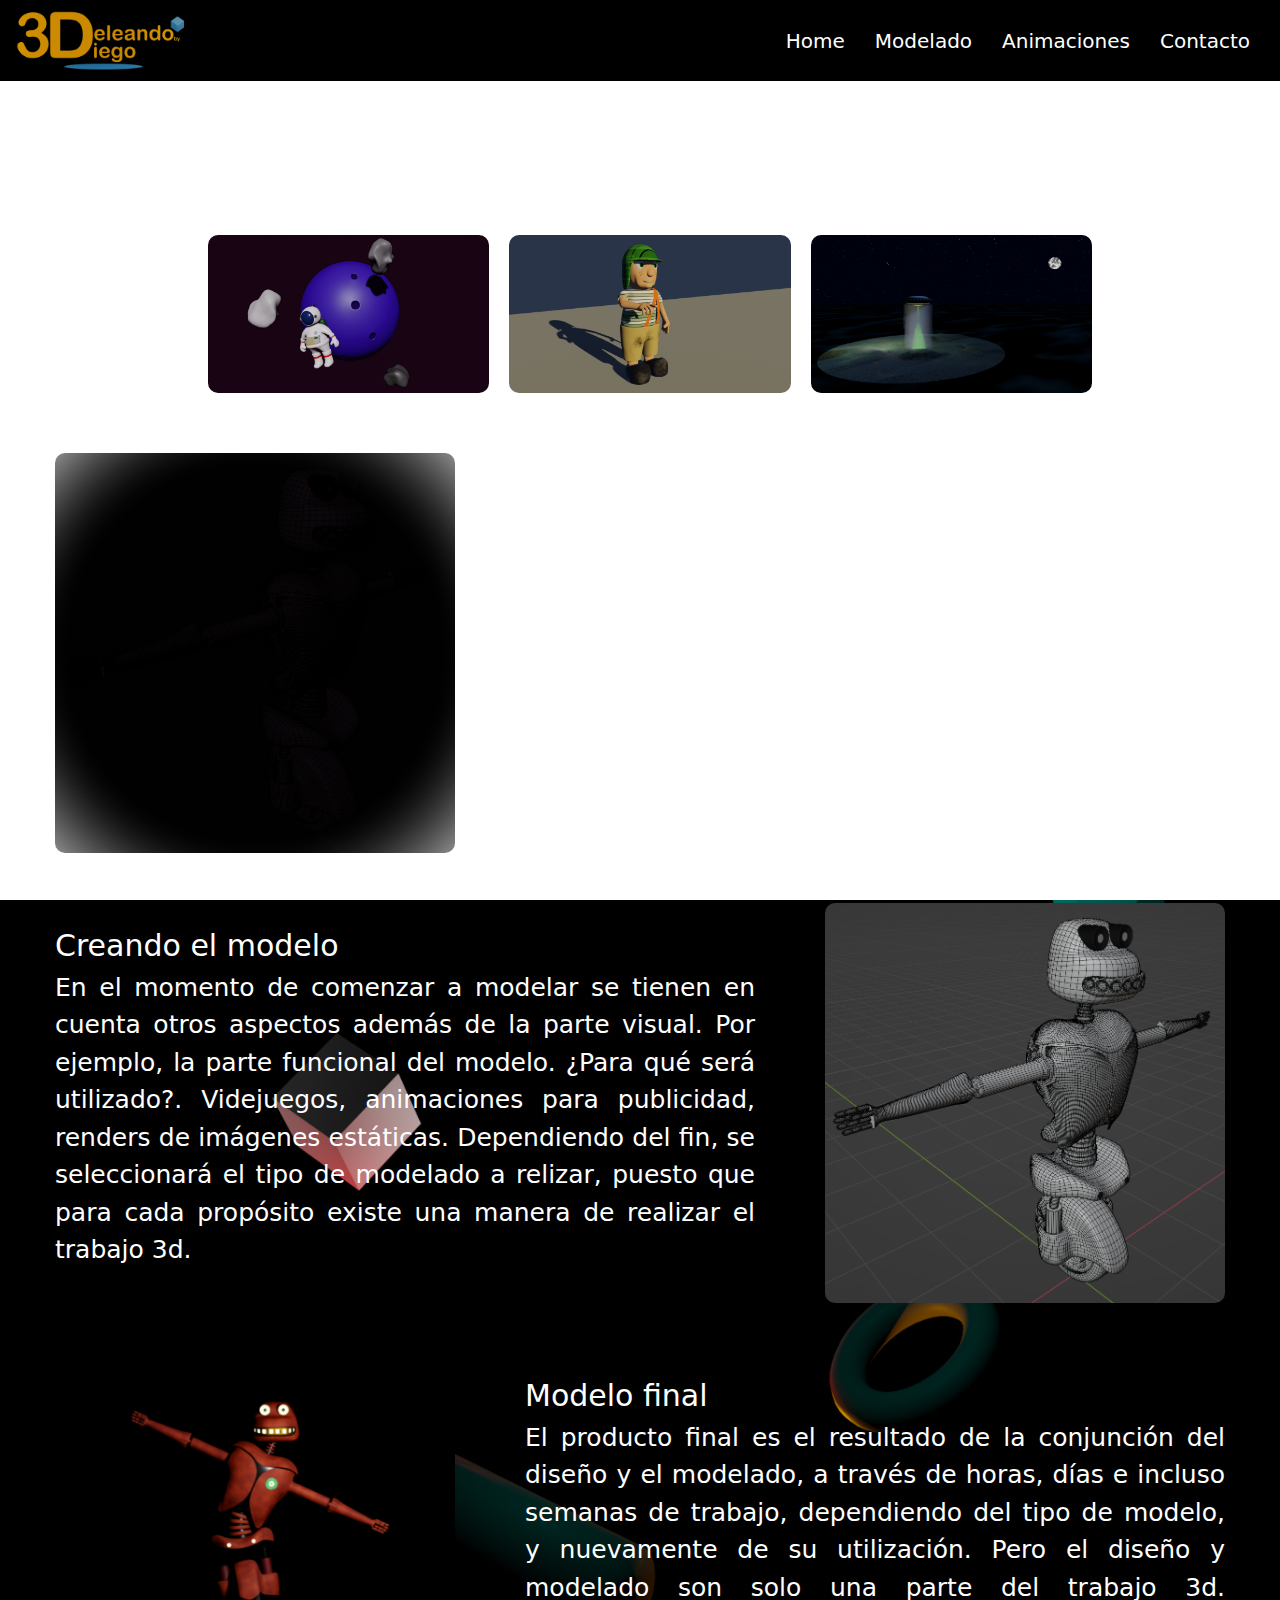
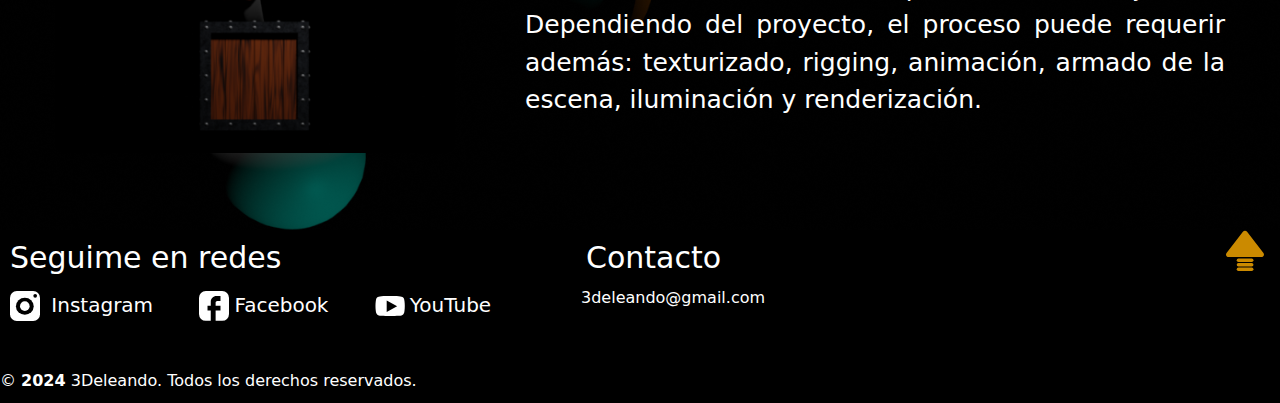
<file: index.html>
<!doctype html>
<html>
    <head>
        <meta charset="utf-8"/>
        <meta name="viewport" conent="width=device-width, initial-scale=1.0"/>   
        <link href="https://cdn.jsdelivr.net/npm/bootstrap@5.2.3/dist/css/bootstrap.min.css" rel="stylesheet" integrity="sha384-QWTKZyjpPEjISv5WaRU9OFeRpok6YctnYmDr5pNlyT2bRjXh0JMhjY6hW+ALEwIH" crossorigin="anonymous">
        <link href="styles/style.css" rel="stylesheet" type="text/css" /> <!--<link> Se usa comunmente para enlazar hojas de estilo-->
        <link href="https://fonts.google.com/specimen/Anton?query=anton" rel="stylesheet" type="text/css"/>
        <link rel="preconnect" href="https://fonts.googleapis.com">
        <link rel="preconnect" href="https://fonts.gstatic.com" crossorigin>
        <link href="https://fonts.googleapis.com/css2?family=Baloo+2:wght@400..800&display=swap" rel="stylesheet">
        <title>3Deleando - Home</title>
    </head>
    <body class="grid-container">
        <header id="inicio" class="header grid-header">
            <div>
                <a href="index.html"><img src="images/logo.png" alt="Logo"></a>
            </div>
            <div class="menu">
                <nav>
                    <ul>
                        <li><a href="index.html">Home</a></li>
                        <li><a>Modelado</a> 
                            <ul>
                                <li><a href="pages/assets.html">Assets</a></li>
                                <li><a href="pages/personajes.html">Personajes</a></li>
                                <!-- <li><a href="pages/mas.html">Más...</a></li> -->
                            </ul>
                        </li>
                        <li><a href="pages/animaciones.html">Animaciones</a></li>
                        <!-- <li><a href="pages/sobremi.html">Sobre mí</a></li> -->
                        <li><a href="pages/contacto.html">Contacto</a></li>
                    </ul>
                </nav>
            </div>
        </header>
        <main class="grid-main">
            <h1 class="tituloprincipal">Un diseño para cada objetivo.<br>Un objetivo en cada diseño</h1>
            <div class="carousel">
                <!--Carrusel de imágenes-->
                <ul class="slides">
                    <li><img src="images/astronauta.png" alt="Astronauta"></li>
                    <li><img src="images/chavo.png" alt="Chavo8"></li>
                    <li><img src="images/ovni.png" alt="Ovni"></li>
                    <li><img src="images/faro.png" alt="Faro"></li>
                    <li><img src="images/torre.png" alt="Torre"></li>
                    <li><img src="images/avion.png" alt="Avion"></li>
                </ul>
            </div>
            <section class="grid-section">
                <div class="grilla-imagen">
                    <img src="images/robot-diseño-notfoto.png" alt="Imagen 1">
                        <div>
                            <h3>Ideando el diseño</h3>
                            <p>El modelado 3d puede implicar trabajar en un objeto o personaje a pedido, con formas y características determinadas, o puede precisar de una elaboración desde cero, que implica ya un diseño y creación por parte del artista 3d.</p>
                        </div>
                </div>
                <div class="grilla-imagen">
                    <div>
                            <h3>Creando el modelo</h3>
                            <p>En el momento de comenzar a modelar se tienen en cuenta otros aspectos además de la parte visual. Por ejemplo, la parte funcional del modelo. ¿Para qué será utilizado?. Videjuegos, animaciones para publicidad, renders de imágenes estáticas. Dependiendo del fin, se seleccionará el tipo de modelado a relizar, puesto que para cada propósito existe una manera de realizar el trabajo 3d. </p>
                    </div>
                        <img src="images/robot-wireframe.png" alt="Imagen 2">
                </div>
                <div class="grilla-imagen">
                    <img src="images/robot-render.png" alt="Robot-render">
                    <div>
                        <h3>Modelo final</h3>
                        <p>El producto final es el resultado de la conjunción del diseño y el modelado, a través de horas, días e incluso semanas de trabajo, dependiendo del tipo de modelo, y nuevamente de su utilización. Pero el diseño y modelado son solo una parte del trabajo 3d. Dependiendo del proyecto, el proceso puede requerir además: texturizado, rigging, animación, armado de la escena, iluminación y renderización. </p>
                    </div>
                </div>
                </div>
            </section>
        </main>
        <footer class="grid-footer">
            <div class="footer-general">
                <div class="contacto">
                    <div class="redes-sociales">
                        <h3>Seguime en redes</h3>
                        <a href="https://www.instagram.com/3deleando/" target="_blank"><img src="./images/logoinstblanco.svg" alt="Logo instagram"> Instagram</a>
                        <a href="https://www.instagram.com/3deleando/" target="_blank"><img src="./images/logofaceblanco.svg" alt="Logo facebook">Facebook</a>
                        <a href="https://www.instagram.com/3deleando/" target="_blank"><img src="./images/logoyoutubeblanco.svg" alt="Logo youtube">YouTube</a>
                    </div>
                    <div class="informacion-contacto">
                        <h3>Contacto</h3>
                        <p><a href="mailto:3deleando@gmail.com">3deleando@gmail.com</a></p>
                    </div>
                </div>
                <!--La flecha no funciona. No vuelve al inicio-->
                <div class="volver-arriba">
                    <a href="#inicio"><img src="images/flechaarriba.svg" alt="Volver Arriba"></a>
                </div>
                <div class="copyright">
                    <p><span>&copy; <strong>2024</strong></span> 3Deleando. Todos los derechos reservados.</p>
                </div>
            </div>
        </footer>
        <script src="https://cdn.jsdelivr.net/npm/@popperjs/core@2.11.6/dist/umd/popper.min.js" integrity="sha384-oBqDVmMz9ATKxIep9tiCxS/Z9fNfEXiDAYTujMAeBAsjFuCZSmKbSSUnQlmh/jp3" crossorigin="anonymous"></script>
        <script src="https://cdn.jsdelivr.net/npm/bootstrap@5.2.3/dist/js/bootstrap.min.js" integrity="sha384-cuYeSxntonz0PPNlHhBs68uyIAVpIIOZZ5JqeqvYYIcEL727kskC66kF92t6Xl2V" crossorigin="anonymous">
        </script>
    </body>
</html>
</file>
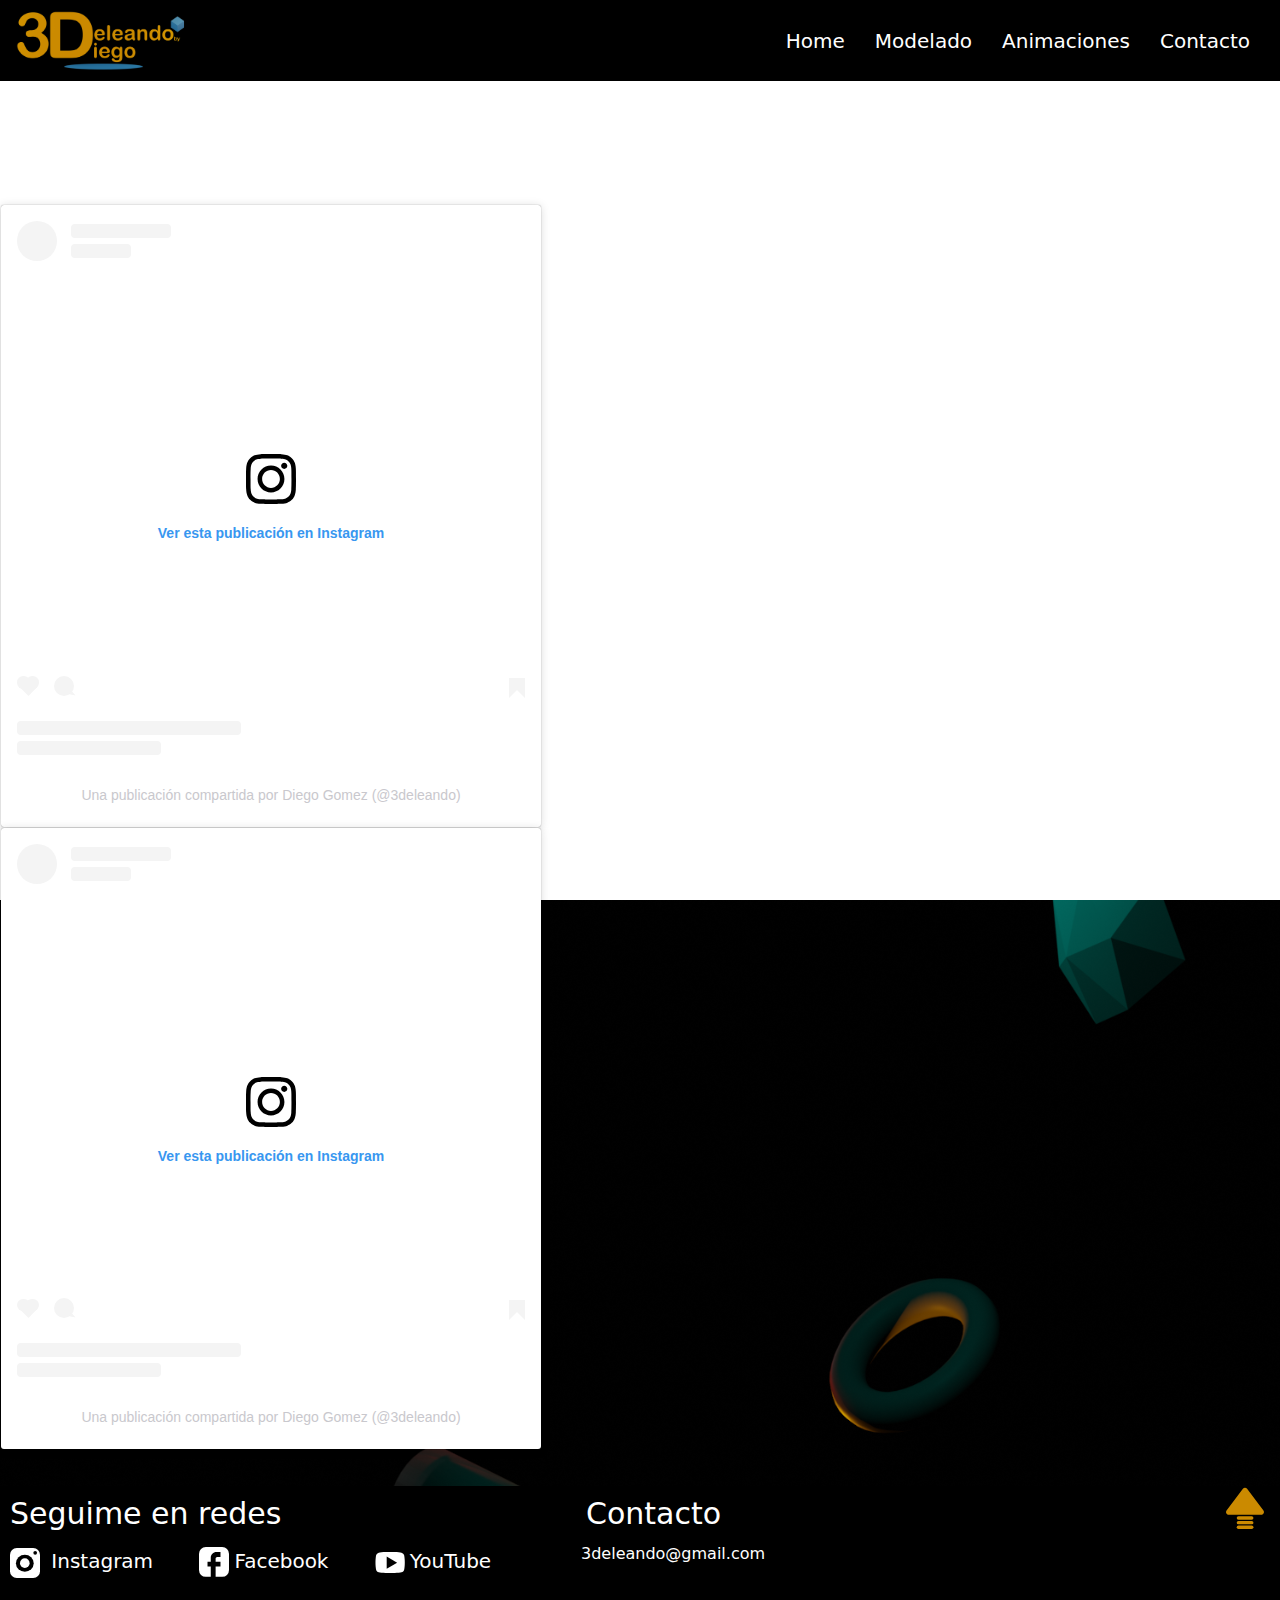
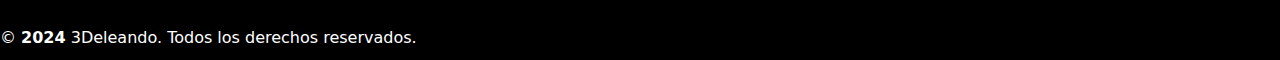
<file: pages/animaciones.html>
<!doctype html>
<html>
    <head>
        <meta charset="utf-8"/>
        <meta name="viewport" conent="width=device-width, initial-scale=1.0"/>
        <link href="https://cdn.jsdelivr.net/npm/bootstrap@5.2.3/dist/css/bootstrap.min.css" rel="stylesheet" integrity="sha384-QWTKZyjpPEjISv5WaRU9OFeRpok6YctnYmDr5pNlyT2bRjXh0JMhjY6hW+ALEwIH" crossorigin="anonymous">
        <link href="../styles/style.css" rel="stylesheet" type="text/css" /> <!--<link> Se usa comunmente para enlazar hojas de estilo-->
        <link href="https://fonts.google.com/specimen/Anton?query=anton" rel="stylesheet" type="text/css"/>
        <link rel="preconnect" href="https://fonts.googleapis.com">
        <link rel="preconnect" href="https://fonts.gstatic.com" crossorigin>
        <link href="https://fonts.googleapis.com/css2?family=Baloo+2:wght@400..800&display=swap" rel="stylesheet">
        <title>3Deleando - Animaciones</title>
    </head>
    <body class="grid-container">
        <header id="inicio" class="header grid-header"> 
            <div>
                <a href="../index.html"><img src="../images/logo.png" alt="Logo"></a>
            </div>
            <div class="menu">
                <nav>
                    <ul>
                        <li><a href="../index.html">Home</a></li>
                        <li><a>Modelado</a>
                            <ul>
                                <li><a href="assets.html">Assets</a></li>
                                <li><a href="personajes.html">Personajes</a></li>
                                <!-- <li><a href="mas.html">Más...</a></li> -->
                            </ul>
                        </li>
                        <li><a href="animaciones.html">Animaciones</a></li>
                        <!-- <li><a href="sobremi.html">Sobre mí</a></li> -->
                        <li><a href="contacto.html">Contacto</a></li>
                    </ul>
                </nav>
            </div>
        </header>
        <main class="grid-main">
            <h1 class="titulos">Diseño en movimiento</h1>
            <section class="video-container">
                <blockquote class="instagram-media" data-instgrm-permalink="https://www.instagram.com/reel/CrjE_FApXfd/?utm_source=ig_embed&amp;utm_campaign=loading" data-instgrm-version="14" style=" background:#FFF; border:0; border-radius:3px; box-shadow:0 0 1px 0 rgba(0,0,0,0.5),0 1px 10px 0 rgba(0,0,0,0.15); margin: 1px; max-width:540px; min-width:326px; padding:0; width:99.375%; width:-webkit-calc(100% - 2px); width:calc(100% - 2px);"><div style="padding:16px;"> <a href="https://www.instagram.com/reel/CrjE_FApXfd/?utm_source=ig_embed&amp;utm_campaign=loading" style=" background:#FFFFFF; line-height:0; padding:0 0; text-align:center; text-decoration:none; width:100%;" target="_blank"> <div style=" display: flex; flex-direction: row; align-items: center;"> <div style="background-color: #F4F4F4; border-radius: 50%; flex-grow: 0; height: 40px; margin-right: 14px; width: 40px;"></div> <div style="display: flex; flex-direction: column; flex-grow: 1; justify-content: center;"> <div style=" background-color: #F4F4F4; border-radius: 4px; flex-grow: 0; height: 14px; margin-bottom: 6px; width: 100px;"></div> <div style=" background-color: #F4F4F4; border-radius: 4px; flex-grow: 0; height: 14px; width: 60px;"></div></div></div><div style="padding: 19% 0;"></div> <div style="display:block; height:50px; margin:0 auto 12px; width:50px;"><svg width="50px" height="50px" viewBox="0 0 60 60" version="1.1" xmlns="https://www.w3.org/2000/svg" xmlns:xlink="https://www.w3.org/1999/xlink"><g stroke="none" stroke-width="1" fill="none" fill-rule="evenodd"><g transform="translate(-511.000000, -20.000000)" fill="#000000"><g><path d="M556.869,30.41 C554.814,30.41 553.148,32.076 553.148,34.131 C553.148,36.186 554.814,37.852 556.869,37.852 C558.924,37.852 560.59,36.186 560.59,34.131 C560.59,32.076 558.924,30.41 556.869,30.41 M541,60.657 C535.114,60.657 530.342,55.887 530.342,50 C530.342,44.114 535.114,39.342 541,39.342 C546.887,39.342 551.658,44.114 551.658,50 C551.658,55.887 546.887,60.657 541,60.657 M541,33.886 C532.1,33.886 524.886,41.1 524.886,50 C524.886,58.899 532.1,66.113 541,66.113 C549.9,66.113 557.115,58.899 557.115,50 C557.115,41.1 549.9,33.886 541,33.886 M565.378,62.101 C565.244,65.022 564.756,66.606 564.346,67.663 C563.803,69.06 563.154,70.057 562.106,71.106 C561.058,72.155 560.06,72.803 558.662,73.347 C557.607,73.757 556.021,74.244 553.102,74.378 C549.944,74.521 548.997,74.552 541,74.552 C533.003,74.552 532.056,74.521 528.898,74.378 C525.979,74.244 524.393,73.757 523.338,73.347 C521.94,72.803 520.942,72.155 519.894,71.106 C518.846,70.057 518.197,69.06 517.654,67.663 C517.244,66.606 516.755,65.022 516.623,62.101 C516.479,58.943 516.448,57.996 516.448,50 C516.448,42.003 516.479,41.056 516.623,37.899 C516.755,34.978 517.244,33.391 517.654,32.338 C518.197,30.938 518.846,29.942 519.894,28.894 C520.942,27.846 521.94,27.196 523.338,26.654 C524.393,26.244 525.979,25.756 528.898,25.623 C532.057,25.479 533.004,25.448 541,25.448 C548.997,25.448 549.943,25.479 553.102,25.623 C556.021,25.756 557.607,26.244 558.662,26.654 C560.06,27.196 561.058,27.846 562.106,28.894 C563.154,29.942 563.803,30.938 564.346,32.338 C564.756,33.391 565.244,34.978 565.378,37.899 C565.522,41.056 565.552,42.003 565.552,50 C565.552,57.996 565.522,58.943 565.378,62.101 M570.82,37.631 C570.674,34.438 570.167,32.258 569.425,30.349 C568.659,28.377 567.633,26.702 565.965,25.035 C564.297,23.368 562.623,22.342 560.652,21.575 C558.743,20.834 556.562,20.326 553.369,20.18 C550.169,20.033 549.148,20 541,20 C532.853,20 531.831,20.033 528.631,20.18 C525.438,20.326 523.257,20.834 521.349,21.575 C519.376,22.342 517.703,23.368 516.035,25.035 C514.368,26.702 513.342,28.377 512.574,30.349 C511.834,32.258 511.326,34.438 511.181,37.631 C511.035,40.831 511,41.851 511,50 C511,58.147 511.035,59.17 511.181,62.369 C511.326,65.562 511.834,67.743 512.574,69.651 C513.342,71.625 514.368,73.296 516.035,74.965 C517.703,76.634 519.376,77.658 521.349,78.425 C523.257,79.167 525.438,79.673 528.631,79.82 C531.831,79.965 532.853,80.001 541,80.001 C549.148,80.001 550.169,79.965 553.369,79.82 C556.562,79.673 558.743,79.167 560.652,78.425 C562.623,77.658 564.297,76.634 565.965,74.965 C567.633,73.296 568.659,71.625 569.425,69.651 C570.167,67.743 570.674,65.562 570.82,62.369 C570.966,59.17 571,58.147 571,50 C571,41.851 570.966,40.831 570.82,37.631"></path></g></g></g></svg></div><div style="padding-top: 8px;"> <div style=" color:#3897f0; font-family:Arial,sans-serif; font-size:14px; font-style:normal; font-weight:550; line-height:18px;">Ver esta publicación en Instagram</div></div><div style="padding: 12.5% 0;"></div> <div style="display: flex; flex-direction: row; margin-bottom: 14px; align-items: center;"><div> <div style="background-color: #F4F4F4; border-radius: 50%; height: 12.5px; width: 12.5px; transform: translateX(0px) translateY(7px);"></div> <div style="background-color: #F4F4F4; height: 12.5px; transform: rotate(-45deg) translateX(3px) translateY(1px); width: 12.5px; flex-grow: 0; margin-right: 14px; margin-left: 2px;"></div> <div style="background-color: #F4F4F4; border-radius: 50%; height: 12.5px; width: 12.5px; transform: translateX(9px) translateY(-18px);"></div></div><div style="margin-left: 8px;"> <div style=" background-color: #F4F4F4; border-radius: 50%; flex-grow: 0; height: 20px; width: 20px;"></div> <div style=" width: 0; height: 0; border-top: 2px solid transparent; border-left: 6px solid #f4f4f4; border-bottom: 2px solid transparent; transform: translateX(16px) translateY(-4px) rotate(30deg)"></div></div><div style="margin-left: auto;"> <div style=" width: 0px; border-top: 8px solid #F4F4F4; border-right: 8px solid transparent; transform: translateY(16px);"></div> <div style=" background-color: #F4F4F4; flex-grow: 0; height: 12px; width: 16px; transform: translateY(-4px);"></div> <div style=" width: 0; height: 0; border-top: 8px solid #F4F4F4; border-left: 8px solid transparent; transform: translateY(-4px) translateX(8px);"></div></div></div> <div style="display: flex; flex-direction: column; flex-grow: 1; justify-content: center; margin-bottom: 24px;"> <div style=" background-color: #F4F4F4; border-radius: 4px; flex-grow: 0; height: 14px; margin-bottom: 6px; width: 224px;"></div> <div style=" background-color: #F4F4F4; border-radius: 4px; flex-grow: 0; height: 14px; width: 144px;"></div></div></a><p style=" color:#c9c8cd; font-family:Arial,sans-serif; font-size:14px; line-height:17px; margin-bottom:0; margin-top:8px; overflow:hidden; padding:8px 0 7px; text-align:center; text-overflow:ellipsis; white-space:nowrap;"><a href="https://www.instagram.com/reel/CrjE_FApXfd/?utm_source=ig_embed&amp;utm_campaign=loading" style=" color:#c9c8cd; font-family:Arial,sans-serif; font-size:14px; font-style:normal; font-weight:normal; line-height:17px; text-decoration:none;" target="_blank">Una publicación compartida por Diego Gomez (@3deleando)</a></p></div></blockquote> <script async src="//www.instagram.com/embed.js"></script>            </section>
                <blockquote class="instagram-media" data-instgrm-permalink="https://www.instagram.com/p/CpVxcIxvTrA/?utm_source=ig_embed&amp;utm_campaign=loading" data-instgrm-version="14" style=" background:#FFF; border:0; border-radius:3px; box-shadow:0 0 1px 0 rgba(0,0,0,0.5),0 1px 10px 0 rgba(0,0,0,0.15); margin: 1px; max-width:540px; min-width:326px; padding:0; width:99.375%; width:-webkit-calc(100% - 2px); width:calc(100% - 2px);"><div style="padding:16px;"> <a href="https://www.instagram.com/p/CpVxcIxvTrA/?utm_source=ig_embed&amp;utm_campaign=loading" style=" background:#FFFFFF; line-height:0; padding:0 0; text-align:center; text-decoration:none; width:100%;" target="_blank"> <div style=" display: flex; flex-direction: row; align-items: center;"> <div style="background-color: #F4F4F4; border-radius: 50%; flex-grow: 0; height: 40px; margin-right: 14px; width: 40px;"></div> <div style="display: flex; flex-direction: column; flex-grow: 1; justify-content: center;"> <div style=" background-color: #F4F4F4; border-radius: 4px; flex-grow: 0; height: 14px; margin-bottom: 6px; width: 100px;"></div> <div style=" background-color: #F4F4F4; border-radius: 4px; flex-grow: 0; height: 14px; width: 60px;"></div></div></div><div style="padding: 19% 0;"></div> <div style="display:block; height:50px; margin:0 auto 12px; width:50px;"><svg width="50px" height="50px" viewBox="0 0 60 60" version="1.1" xmlns="https://www.w3.org/2000/svg" xmlns:xlink="https://www.w3.org/1999/xlink"><g stroke="none" stroke-width="1" fill="none" fill-rule="evenodd"><g transform="translate(-511.000000, -20.000000)" fill="#000000"><g><path d="M556.869,30.41 C554.814,30.41 553.148,32.076 553.148,34.131 C553.148,36.186 554.814,37.852 556.869,37.852 C558.924,37.852 560.59,36.186 560.59,34.131 C560.59,32.076 558.924,30.41 556.869,30.41 M541,60.657 C535.114,60.657 530.342,55.887 530.342,50 C530.342,44.114 535.114,39.342 541,39.342 C546.887,39.342 551.658,44.114 551.658,50 C551.658,55.887 546.887,60.657 541,60.657 M541,33.886 C532.1,33.886 524.886,41.1 524.886,50 C524.886,58.899 532.1,66.113 541,66.113 C549.9,66.113 557.115,58.899 557.115,50 C557.115,41.1 549.9,33.886 541,33.886 M565.378,62.101 C565.244,65.022 564.756,66.606 564.346,67.663 C563.803,69.06 563.154,70.057 562.106,71.106 C561.058,72.155 560.06,72.803 558.662,73.347 C557.607,73.757 556.021,74.244 553.102,74.378 C549.944,74.521 548.997,74.552 541,74.552 C533.003,74.552 532.056,74.521 528.898,74.378 C525.979,74.244 524.393,73.757 523.338,73.347 C521.94,72.803 520.942,72.155 519.894,71.106 C518.846,70.057 518.197,69.06 517.654,67.663 C517.244,66.606 516.755,65.022 516.623,62.101 C516.479,58.943 516.448,57.996 516.448,50 C516.448,42.003 516.479,41.056 516.623,37.899 C516.755,34.978 517.244,33.391 517.654,32.338 C518.197,30.938 518.846,29.942 519.894,28.894 C520.942,27.846 521.94,27.196 523.338,26.654 C524.393,26.244 525.979,25.756 528.898,25.623 C532.057,25.479 533.004,25.448 541,25.448 C548.997,25.448 549.943,25.479 553.102,25.623 C556.021,25.756 557.607,26.244 558.662,26.654 C560.06,27.196 561.058,27.846 562.106,28.894 C563.154,29.942 563.803,30.938 564.346,32.338 C564.756,33.391 565.244,34.978 565.378,37.899 C565.522,41.056 565.552,42.003 565.552,50 C565.552,57.996 565.522,58.943 565.378,62.101 M570.82,37.631 C570.674,34.438 570.167,32.258 569.425,30.349 C568.659,28.377 567.633,26.702 565.965,25.035 C564.297,23.368 562.623,22.342 560.652,21.575 C558.743,20.834 556.562,20.326 553.369,20.18 C550.169,20.033 549.148,20 541,20 C532.853,20 531.831,20.033 528.631,20.18 C525.438,20.326 523.257,20.834 521.349,21.575 C519.376,22.342 517.703,23.368 516.035,25.035 C514.368,26.702 513.342,28.377 512.574,30.349 C511.834,32.258 511.326,34.438 511.181,37.631 C511.035,40.831 511,41.851 511,50 C511,58.147 511.035,59.17 511.181,62.369 C511.326,65.562 511.834,67.743 512.574,69.651 C513.342,71.625 514.368,73.296 516.035,74.965 C517.703,76.634 519.376,77.658 521.349,78.425 C523.257,79.167 525.438,79.673 528.631,79.82 C531.831,79.965 532.853,80.001 541,80.001 C549.148,80.001 550.169,79.965 553.369,79.82 C556.562,79.673 558.743,79.167 560.652,78.425 C562.623,77.658 564.297,76.634 565.965,74.965 C567.633,73.296 568.659,71.625 569.425,69.651 C570.167,67.743 570.674,65.562 570.82,62.369 C570.966,59.17 571,58.147 571,50 C571,41.851 570.966,40.831 570.82,37.631"></path></g></g></g></svg></div><div style="padding-top: 8px;"> <div style=" color:#3897f0; font-family:Arial,sans-serif; font-size:14px; font-style:normal; font-weight:550; line-height:18px;">Ver esta publicación en Instagram</div></div><div style="padding: 12.5% 0;"></div> <div style="display: flex; flex-direction: row; margin-bottom: 14px; align-items: center;"><div> <div style="background-color: #F4F4F4; border-radius: 50%; height: 12.5px; width: 12.5px; transform: translateX(0px) translateY(7px);"></div> <div style="background-color: #F4F4F4; height: 12.5px; transform: rotate(-45deg) translateX(3px) translateY(1px); width: 12.5px; flex-grow: 0; margin-right: 14px; margin-left: 2px;"></div> <div style="background-color: #F4F4F4; border-radius: 50%; height: 12.5px; width: 12.5px; transform: translateX(9px) translateY(-18px);"></div></div><div style="margin-left: 8px;"> <div style=" background-color: #F4F4F4; border-radius: 50%; flex-grow: 0; height: 20px; width: 20px;"></div> <div style=" width: 0; height: 0; border-top: 2px solid transparent; border-left: 6px solid #f4f4f4; border-bottom: 2px solid transparent; transform: translateX(16px) translateY(-4px) rotate(30deg)"></div></div><div style="margin-left: auto;"> <div style=" width: 0px; border-top: 8px solid #F4F4F4; border-right: 8px solid transparent; transform: translateY(16px);"></div> <div style=" background-color: #F4F4F4; flex-grow: 0; height: 12px; width: 16px; transform: translateY(-4px);"></div> <div style=" width: 0; height: 0; border-top: 8px solid #F4F4F4; border-left: 8px solid transparent; transform: translateY(-4px) translateX(8px);"></div></div></div> <div style="display: flex; flex-direction: column; flex-grow: 1; justify-content: center; margin-bottom: 24px;"> <div style=" background-color: #F4F4F4; border-radius: 4px; flex-grow: 0; height: 14px; margin-bottom: 6px; width: 224px;"></div> <div style=" background-color: #F4F4F4; border-radius: 4px; flex-grow: 0; height: 14px; width: 144px;"></div></div></a><p style=" color:#c9c8cd; font-family:Arial,sans-serif; font-size:14px; line-height:17px; margin-bottom:0; margin-top:8px; overflow:hidden; padding:8px 0 7px; text-align:center; text-overflow:ellipsis; white-space:nowrap;"><a href="https://www.instagram.com/p/CpVxcIxvTrA/?utm_source=ig_embed&amp;utm_campaign=loading" style=" color:#c9c8cd; font-family:Arial,sans-serif; font-size:14px; font-style:normal; font-weight:normal; line-height:17px; text-decoration:none;" target="_blank">Una publicación compartida por Diego Gomez (@3deleando)</a></p></div></blockquote> <script async src="//www.instagram.com/embed.js"></script>
                <!-- <p class="pruebaParrafo">Animación de objetos y personajes</p> -->
            </section>
        </main>
        <footer class="grid-footer">
            <div class="footer-general">
                <div class="contacto">
                    <div class="redes-sociales">
                        <h3>Seguime en redes</h3>
                        <a href="https://www.instagram.com/3deleando/" target="_blank"><img src="../images/logoinstblanco.svg" alt="Logo instagram"> Instagram</a>
                        <a href="https://www.instagram.com/3deleando/" target="_blank"><img src="../images/logofaceblanco.svg" alt="Logo facebook">Facebook</a>
                        <a href="https://www.instagram.com/3deleando/" target="_blank"><img src="../images/logoyoutubeblanco.svg" alt="Logo youtube">YouTube</a>
                    </div>
                    <div class="informacion-contacto">
                        <h3>Contacto</h3>
                        <p><a href="mailto:3deleando@gmail.com">3deleando@gmail.com</a></p>
                    </div>
                </div>
                <div class="volver-arriba">
                    <a href="#inicio"><img src="../images/flechaarriba.svg" alt="Volver Arriba"></a>
                </div>
                <div class="copyright">
                    <p><span>&copy; <strong>2024</strong></span> 3Deleando. Todos los derechos reservados.</p>
                </div>
            </div>
        </footer>
        <script src="https://cdn.jsdelivr.net/npm/@popperjs/core@2.11.6/dist/umd/popper.min.js" integrity="sha384-oBqDVmMz9ATKxIep9tiCxS/Z9fNfEXiDAYTujMAeBAsjFuCZSmKbSSUnQlmh/jp3" crossorigin="anonymous"></script>
        <script src="https://cdn.jsdelivr.net/npm/bootstrap@5.2.3/dist/js/bootstrap.min.js" integrity="sha384-cuYeSxntonz0PPNlHhBs68uyIAVpIIOZZ5JqeqvYYIcEL727kskC66kF92t6Xl2V" crossorigin="anonymous">
        </script>
    </body>
</html>
</file>
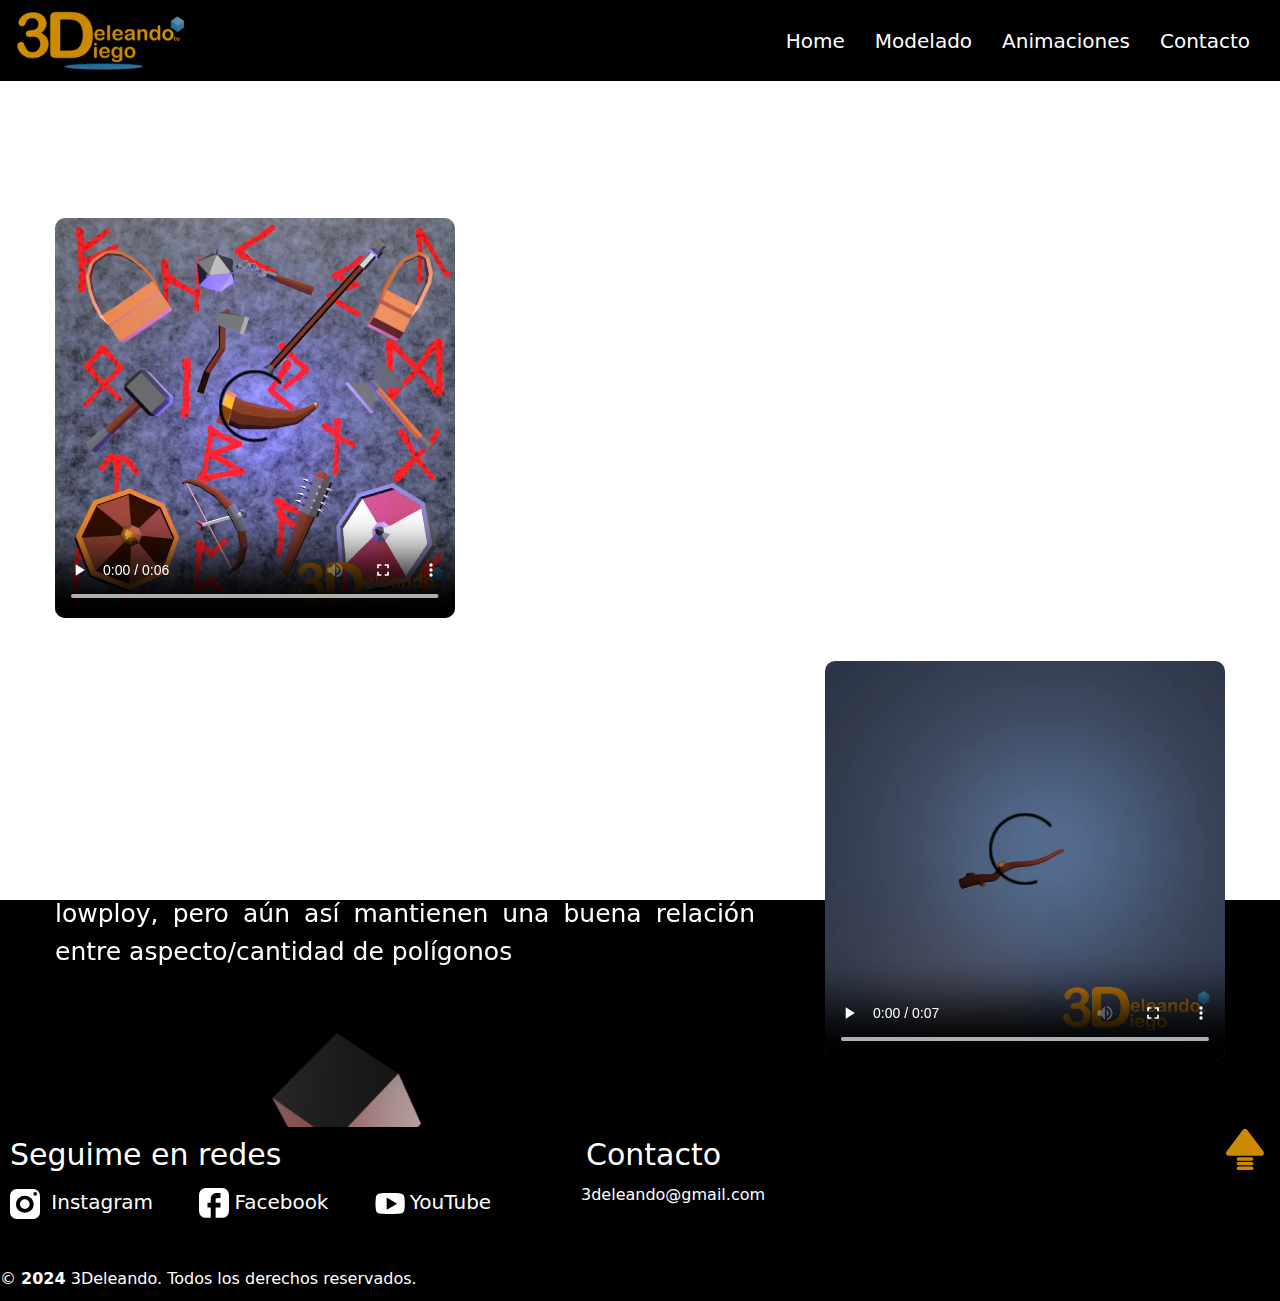
<file: pages/assets.html>
<!doctype html>
<html>
    <head>
        <meta charset="utf-8"/>
        <meta name="viewport" conent="width=device-width, initial-scale=1.0"/>
        <link href="https://cdn.jsdelivr.net/npm/bootstrap@5.2.3/dist/css/bootstrap.min.css" rel="stylesheet" integrity="sha384-QWTKZyjpPEjISv5WaRU9OFeRpok6YctnYmDr5pNlyT2bRjXh0JMhjY6hW+ALEwIH" crossorigin="anonymous">
        <link href="../styles/style.css" rel="stylesheet" type="text/css" /> <!--<link> Se usa comunmente para enlazar hojas de estilo-->
        <link href="https://fonts.google.com/specimen/Anton?query=anton" rel="stylesheet" type="text/css"/>
        <link rel="preconnect" href="https://fonts.googleapis.com">
        <link rel="preconnect" href="https://fonts.gstatic.com" crossorigin>
        <link href="https://fonts.googleapis.com/css2?family=Baloo+2:wght@400..800&display=swap" rel="stylesheet">
        <title>3Deleando - Assets</title>
    </head>
    <body class="grid-container">
        <header id="inicio" class="header grid-header">
            <div>
                <a href="../index.html"><img src="../images/logo.png" alt="Logo"></a>
            </div>
            <div class="menu">
                <nav>
                    <ul>    
                        <li><a href="../index.html">Home</a></li>
                        <li><a>Modelado</a>
                            <ul>
                                <li><a href="assets.html">Assets</a></li>
                                <li><a href="personajes.html">Personajes</a></li>
                                <!-- <li><a href="mas.html">Más...</a></li> -->
                            </ul>
                        </li>
                        <li><a href="animaciones.html">Animaciones</a></li>
                        <!-- <li><a href="sobremi.html">Sobre mí</a></li> -->
                        <li><a href="contacto.html">Contacto</a></li>
                    </ul>
                </nav>
            </div>
        </header>
        <main class="grid-main">    
            <h1 class="titulos">Assets</h1>
            <section class="alineacion-grillas grid-section">
                <div class="grilla-video">
                    <video src="../images/assetsVikingos.mp4" alt="armasVikingos" autoplay controls></video>
                    <div>
                        <h3>Armas vikingas low poly</h3>
                        <p class="pruebaParrafo">Un ejemplo de assets simples en formato lowpoly, que pueden ser usados fácilmente en cualquier videojuego por su baja cantidad de polígonos, lo que facilita su carga y además tiene ese aspecto facetado carácterístico tan buscado en algunos tipos de juegos. El modelado lowploy implica hacer más con menos. Se crean distintos tipos de elementos intentando mantener solamente las formas bases para representar el objeto o personaje, reduciendo la cantidad de triángulos al mínimo.</p>
                    </div>
                </div>
                <div class="grilla-video">
                    <div>
                        <h3>Pociones mágicas</h3>
                        <p class="pruebaParrafo">Este modelado está más pensado para animaciones corta como la que se ve en este video. Si bien los modelos son de relativamente bajos polígonos, no son lowploy, pero aún así mantienen una buena relación entre aspecto/cantidad de polígonos</p>
                    </div>
                    <video src="../images/assetsMagia.mp4" alt="armasVikingos" autoplay controls></video>
                </div>
            </section>
        </main>
        <footer class="grid-footer">
            <div class="footer-general">
                <div class="contacto">
                    <div class="redes-sociales">
                        <h3>Seguime en redes</h3>
                        <a href="https://www.instagram.com/3deleando/" target="_blank"><img src="../images/logoinstblanco.svg" alt="Logo instagram"> Instagram</a>
                        <a href="https://www.instagram.com/3deleando/" target="_blank"><img src="../images/logofaceblanco.svg" alt="Logo facebook">Facebook</a>
                        <a href="https://www.instagram.com/3deleando/" target="_blank"><img src="../images/logoyoutubeblanco.svg" alt="Logo youtube">YouTube</a>
                    </div>
                    <div class="informacion-contacto">
                        <h3>Contacto</h3>
                        <p><a href="mailto:3deleando@gmail.com">3deleando@gmail.com</a></p>
                    </div>
                </div>
                <div class="volver-arriba">
                    <a href="#inicio"><img src="../images/flechaarriba.svg" alt="Volver Arriba"></a>
                </div>
                <div class="copyright">
                    <p><span>&copy; <strong>2024</strong></span> 3Deleando. Todos los derechos reservados.</p>
                </div>
            </div>
        </footer>
        <script src="https://cdn.jsdelivr.net/npm/@popperjs/core@2.11.6/dist/umd/popper.min.js" integrity="sha384-oBqDVmMz9ATKxIep9tiCxS/Z9fNfEXiDAYTujMAeBAsjFuCZSmKbSSUnQlmh/jp3" crossorigin="anonymous"></script>
        <script src="https://cdn.jsdelivr.net/npm/bootstrap@5.2.3/dist/js/bootstrap.min.js" integrity="sha384-cuYeSxntonz0PPNlHhBs68uyIAVpIIOZZ5JqeqvYYIcEL727kskC66kF92t6Xl2V" crossorigin="anonymous">
        </script>
    </body>
</html>
</file>
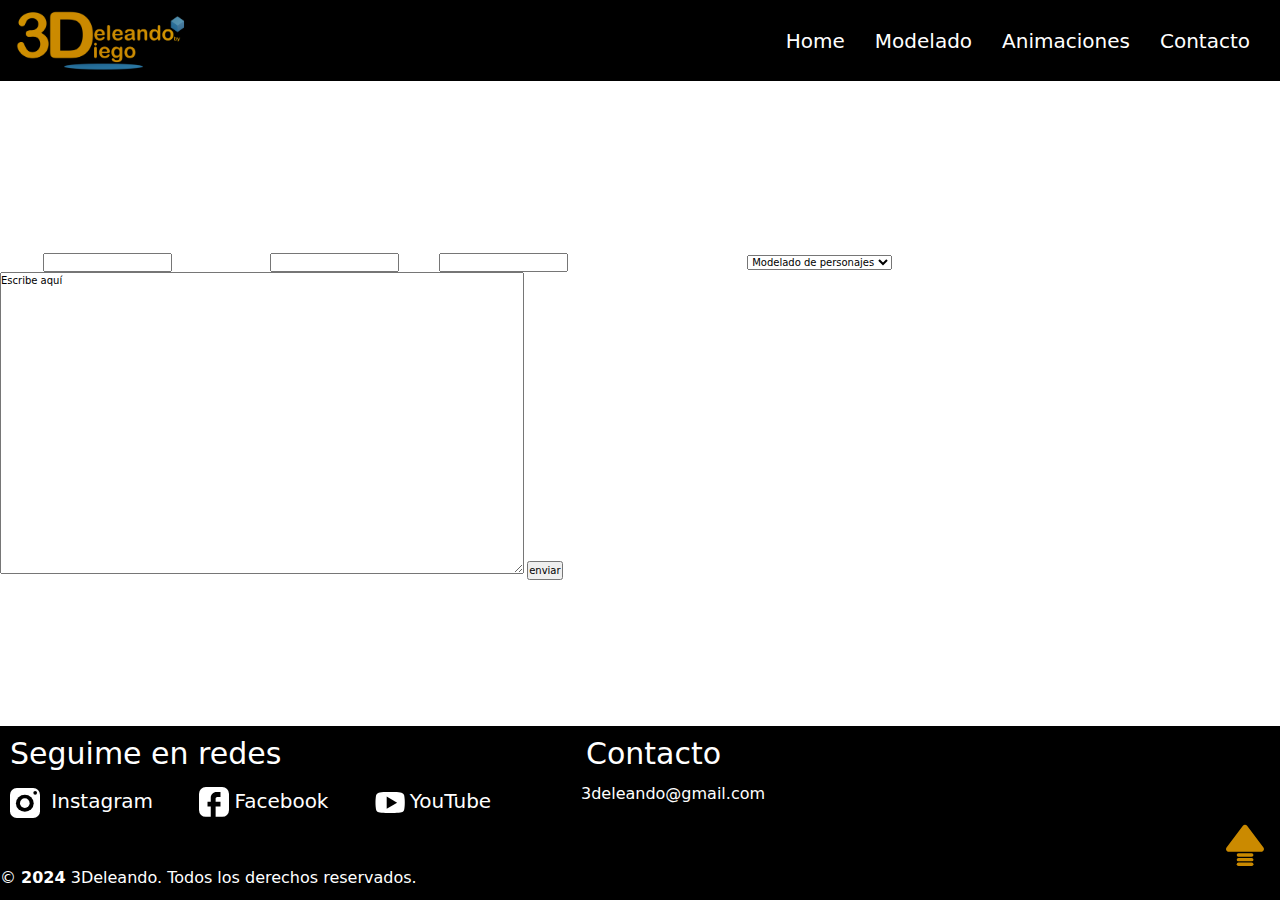
<file: pages/contacto.html>
<!doctype html>
<html>
    <head>
        <meta charset="utf-8"/>
        <meta name="viewport" conent="width=device-width, initial-scale=1.0"/>   
        <link href="https://cdn.jsdelivr.net/npm/bootstrap@5.2.3/dist/css/bootstrap.min.css" rel="stylesheet" integrity="sha384-QWTKZyjpPEjISv5WaRU9OFeRpok6YctnYmDr5pNlyT2bRjXh0JMhjY6hW+ALEwIH" crossorigin="anonymous">
        <link href="../styles/style.css" rel="stylesheet" type="text/css" /> <!--<link> Se usa comunmente para enlazar hojas de estilo-->
        <link href="https://fonts.google.com/specimen/Anton?query=anton" rel="stylesheet" type="text/css"/>
        <link rel="preconnect" href="https://fonts.googleapis.com">
        <link rel="preconnect" href="https://fonts.gstatic.com" crossorigin>
        <link href="https://fonts.googleapis.com/css2?family=Baloo+2:wght@400..800&display=swap" rel="stylesheet">
        <title>3Deleando - Contacto</title>
    </head>
    <body class="grid-container">
        <header id="inicio" class="header grid-header"> 
            <div>
                <a href="../index.html"><img src="../images/logo.png" alt="Logo"></a>
            </div>
            <div class="menu">
                <nav>
                    <ul>
                        <li><a href="../index.html">Home</a></li>
                        <li><a>Modelado</a>
                            <ul>
                                <li><a href="assets.html">Assets</a></li>
                                <li><a href="personajes.html">Personajes</a></li>
                                <!-- <li><a href="mas.html">Más...</a></li> -->
                            </ul>
                        </li>
                        <li><a href="animaciones.html">Animaciones</a></li>
                        <!-- <li><a href="sobremi.html">Sobre mí</a></li> -->
                        <li><a href="contacto.html">Contacto</a></li>
                    </ul>
                </nav>
            </div>
            </header>
            <main class="grid-main">
            <h1 class="titulos">Contactame</h1>
            <p class="pruebaParrafo">Información de contacto</p>
            <section>
                <form>
                    <label for="nombre">Nombre</label>
                    <input type="text" name="name" id="nombre" placeholder="">
                    <label for="correo">Correo electrónico</label>
                    <input type="email" name="email" id="correo" placeholder="">
                    <label for="celular">celular</label>
                    <input type="tel" name="tel" id="celular" placeholder="">
                    <label for="area">Elegí el área de diseño a consultar</label>
                    <select name="designarea" id="area">
                        <option value="modeladoPersonajes">Modelado de personajes</option>
                        <option value="modeladoObjetos">Modelado de objetos</option>
                        <option value="animaciones">Animaciones</option>
                        <option value="varios">Otras</option>
                    </select>
                    <label for="Mensaje">Mensaje</label>
                    <textarea name="message" id="mensaje" cols="100" rows="20">Escribe aquí</textarea>
                    <input type="submit" value="enviar">
                </form>
            </section>  
        </main>
        <footer class="grid-footer">
            <div class="footer-general">
                <div class="contacto">
                    <div class="redes-sociales">
                        <h3>Seguime en redes</h3>
                        <a href="https://www.instagram.com/3deleando/" target="_blank"><img src="../images/logoinstblanco.svg" alt="Logo instagram"> Instagram</a>
                        <a href="https://www.instagram.com/3deleando/" target="_blank"><img src="../images/logofaceblanco.svg" alt="Logo facebook">Facebook</a>
                        <a href="https://www.instagram.com/3deleando/" target="_blank"><img src="../images/logoyoutubeblanco.svg" alt="Logo youtube">YouTube</a>
                    </div>
                    <div class="informacion-contacto">
                        <h3>Contacto</h3>
                        <p><a href="mailto:3deleando@gmail.com">3deleando@gmail.com</a></p>
                    </div>
                </div>
                <div class="volver-arriba">
                    <a href="#inicio"><img src="../images/flechaarriba.svg" alt="Volver Arriba"></a>
                </div>
                <div class="copyright">
                    <p><span>&copy; <strong>2024</strong></span> 3Deleando. Todos los derechos reservados.</p>
                </div>
            </div>
        </footer>
        <script src="https://cdn.jsdelivr.net/npm/@popperjs/core@2.11.6/dist/umd/popper.min.js" integrity="sha384-oBqDVmMz9ATKxIep9tiCxS/Z9fNfEXiDAYTujMAeBAsjFuCZSmKbSSUnQlmh/jp3" crossorigin="anonymous"></script>
        <script src="https://cdn.jsdelivr.net/npm/bootstrap@5.2.3/dist/js/bootstrap.min.js" integrity="sha384-cuYeSxntonz0PPNlHhBs68uyIAVpIIOZZ5JqeqvYYIcEL727kskC66kF92t6Xl2V" crossorigin="anonymous">
        </script>
    </body>
</html>
</file>
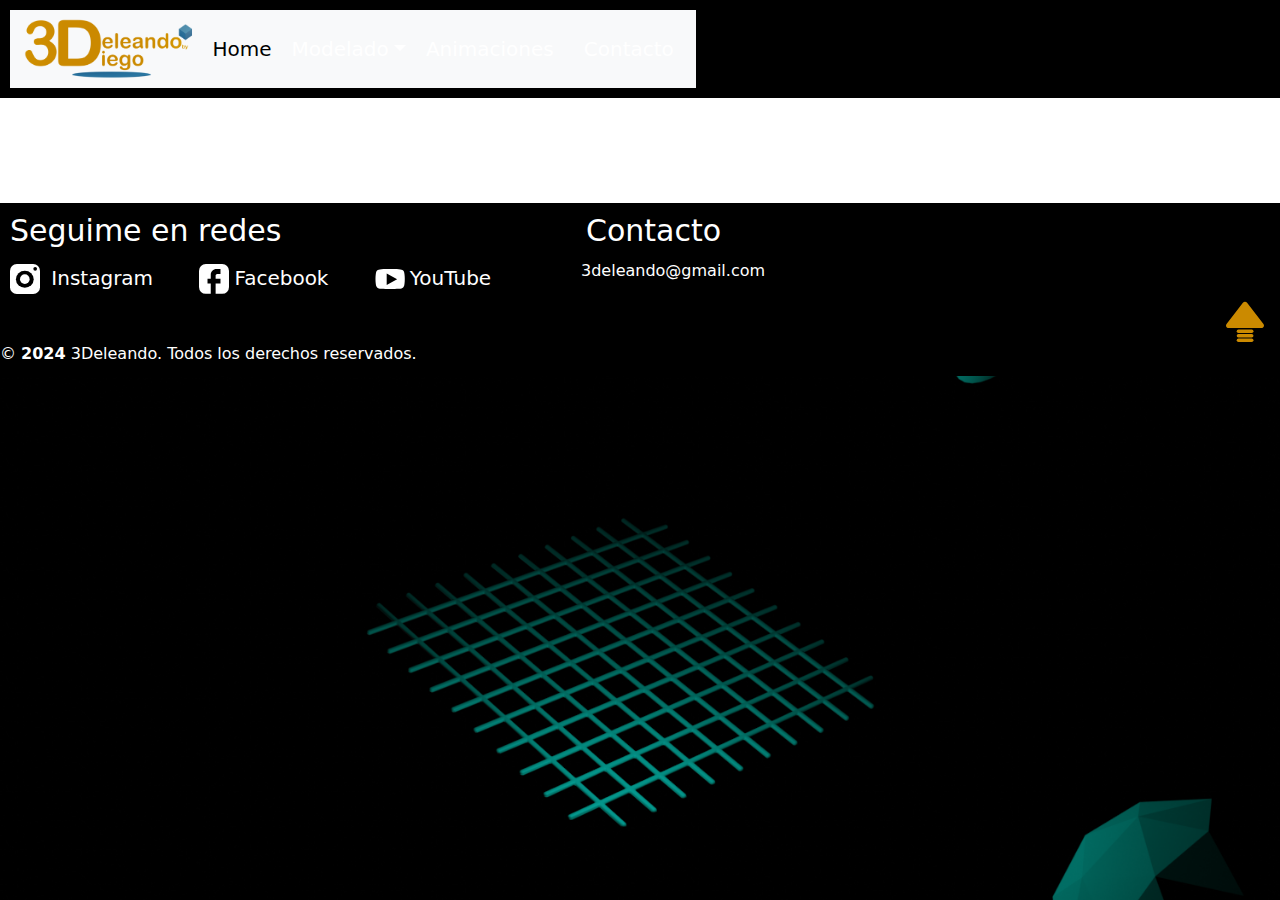
<file: pages/mas.html>
<!doctype html>
<html>
    <head>
        <meta charset="utf-8"/>
        <meta name="viewport" conent="width=device-width, initial-scale=1.0"/>   
        <link href="https://cdn.jsdelivr.net/npm/bootstrap@5.2.3/dist/css/bootstrap.min.css" rel="stylesheet" integrity="sha384-QWTKZyjpPEjISv5WaRU9OFeRpok6YctnYmDr5pNlyT2bRjXh0JMhjY6hW+ALEwIH" crossorigin="anonymous">
        <link href="../styles/style.css" rel="stylesheet" type="text/css" /> <!--<link> Se usa comunmente para enlazar hojas de estilo-->
        <link href="https://fonts.google.com/specimen/Anton?query=anton" rel="stylesheet" type="text/css"/>
        <link rel="preconnect" href="https://fonts.googleapis.com">
        <link rel="preconnect" href="https://fonts.gstatic.com" crossorigin>
        <link href="https://fonts.googleapis.com/css2?family=Baloo+2:wght@400..800&display=swap" rel="stylesheet">
        <title>3Deleando - Más</title>
    </head>
    <body>
        <header id="inicio" class="header"> 
            <!-- <div>
                <a href="../index.html"><img src="../images/logo.png" alt="Logo"></a>
            </div>
        <div id="menu">
            <nav>
                <ul>
                    <li><a href="../index.html">Home</a></li>
                    <li><a>Modelado</a>
                        <ul>
                            <li><a href="assets.html">Assets</a></li>
                            <li><a href="personajes.html">Personajes</a></li>
                            <li><a href="mas.html">Más...</a></li>
                        </ul>
                    </li>
                    <li><a href="animaciones.html">Animaciones</a></li>
                    <li><a href="sobremi.html">Sobre mí</a></li>
                    <li><a href="contacto.html">Contacto</a></li>
                </ul>
            </nav>
        </div> -->
        <nav class="navbar navbar-expand-lg bg-light">
            <div class="container-fluid">
                <a class="navbar-brand" href="index.html"><img src="../images/logo.png" alt="Logo"></a>
                <!-- <button class="navbar-toggler" type="button" data-bs-toggle="collapse" data-bs-target="#navbarSupportedContent" aria-controls="navbarSupportedContent" aria-expanded="false" aria-label="Toggle navigation">
                    <span class="navbar-toggler-icon"></span>
                </button> -->
                <div class="menu" class="collapse navbar-collapse" id="navbarSupportedContent">
                    <ul class="navbar-nav me-auto mb-2 mb-lg-0">
                    <li class="nav-item">
                        <a class="nav-link active" aria-current="page" href="../index.html">Home</a>
                    </li>
                    <li class="nav-item dropdown">
                        <a class="nav-link dropdown-toggle" href="#" role="button" data-bs-toggle="dropdown" aria-expanded="false">Modelado</a>
                        <ul class="dropdown-menu">
                            <li><a class="dropdown-item" href="assets.html">Assets</a></li>
                            <li><a class="dropdown-item" href="personajes.html">Personajes</a></li>
                            <!-- <li><a class="dropdown-item" href="mas.html">Más..</a></li> -->
                        </ul>
                    <li class="nav-item">
                        <a class="nav-link" href="animaciones.html">Animaciones</a>
                    </li>
                    </li>
                    <li class="nav-item">
                        <!-- <a class="nav-link" href="sobremi.html">Sobre mí</a> -->
                    </li>
                    <li class="nav-item">
                        <a class="nav-link" href="contacto.html">Contacto</a>
                    </li>
                    </ul>
                </div>
            </div>
        </nav>
        </header>
        <main class="grid-main">
        <h1 class="titulos">Más modelos</h1>
        <section id="video">
            <!--dirección del video -->
        </section>
        <!-- <img src="images/logonodi.png" alt="Mi imagen de prueba" /> -->
        <p class="pruebaParrafo">Otros modelos 3d...</p>
    </main>
    <footer class="grid-footer">
        <div class="footer-general">
            <div class="contacto">
                <div class="redes-sociales">
                    <h3>Seguime en redes</h3>
                    <a href="https://www.instagram.com/3deleando/" target="_blank"><img src="../images/logoinstblanco.svg" alt="Logo instagram"> Instagram</a>
                    <a href="https://www.instagram.com/3deleando/" target="_blank"><img src="../images/logofaceblanco.svg" alt="Logo facebook">Facebook</a>
                    <a href="https://www.instagram.com/3deleando/" target="_blank"><img src="../images/logoyoutubeblanco.svg" alt="Logo youtube">YouTube</a>
                </div>
                <div class="informacion-contacto">
                    <h3>Contacto</h3>
                    <p><a href="mailto:3deleando@gmail.com">3deleando@gmail.com</a></p>
                </div>
            </div>
            <div class="volver-arriba">
                <a href="#inicio"><img src="../images/flechaarriba.svg" alt="Volver Arriba"></a>
            </div>
            <div class="copyright">
                <p><span>&copy; <strong>2024</strong></span> 3Deleando. Todos los derechos reservados.</p>
            </div>
        </div>
    </footer>
    <script src="https://cdn.jsdelivr.net/npm/bootstrap@5.2.3/dist/js/bootstrap.bundle.min.js" integrity="sha384-YvpcrYf0tY3lHB60NNkmXc5s9fDVZLESaAA55NDzOxhy9GkcIdslK1eN7N6jIeHz" crossorigin="anonymous"></script>
    </body>
</html>
</file>
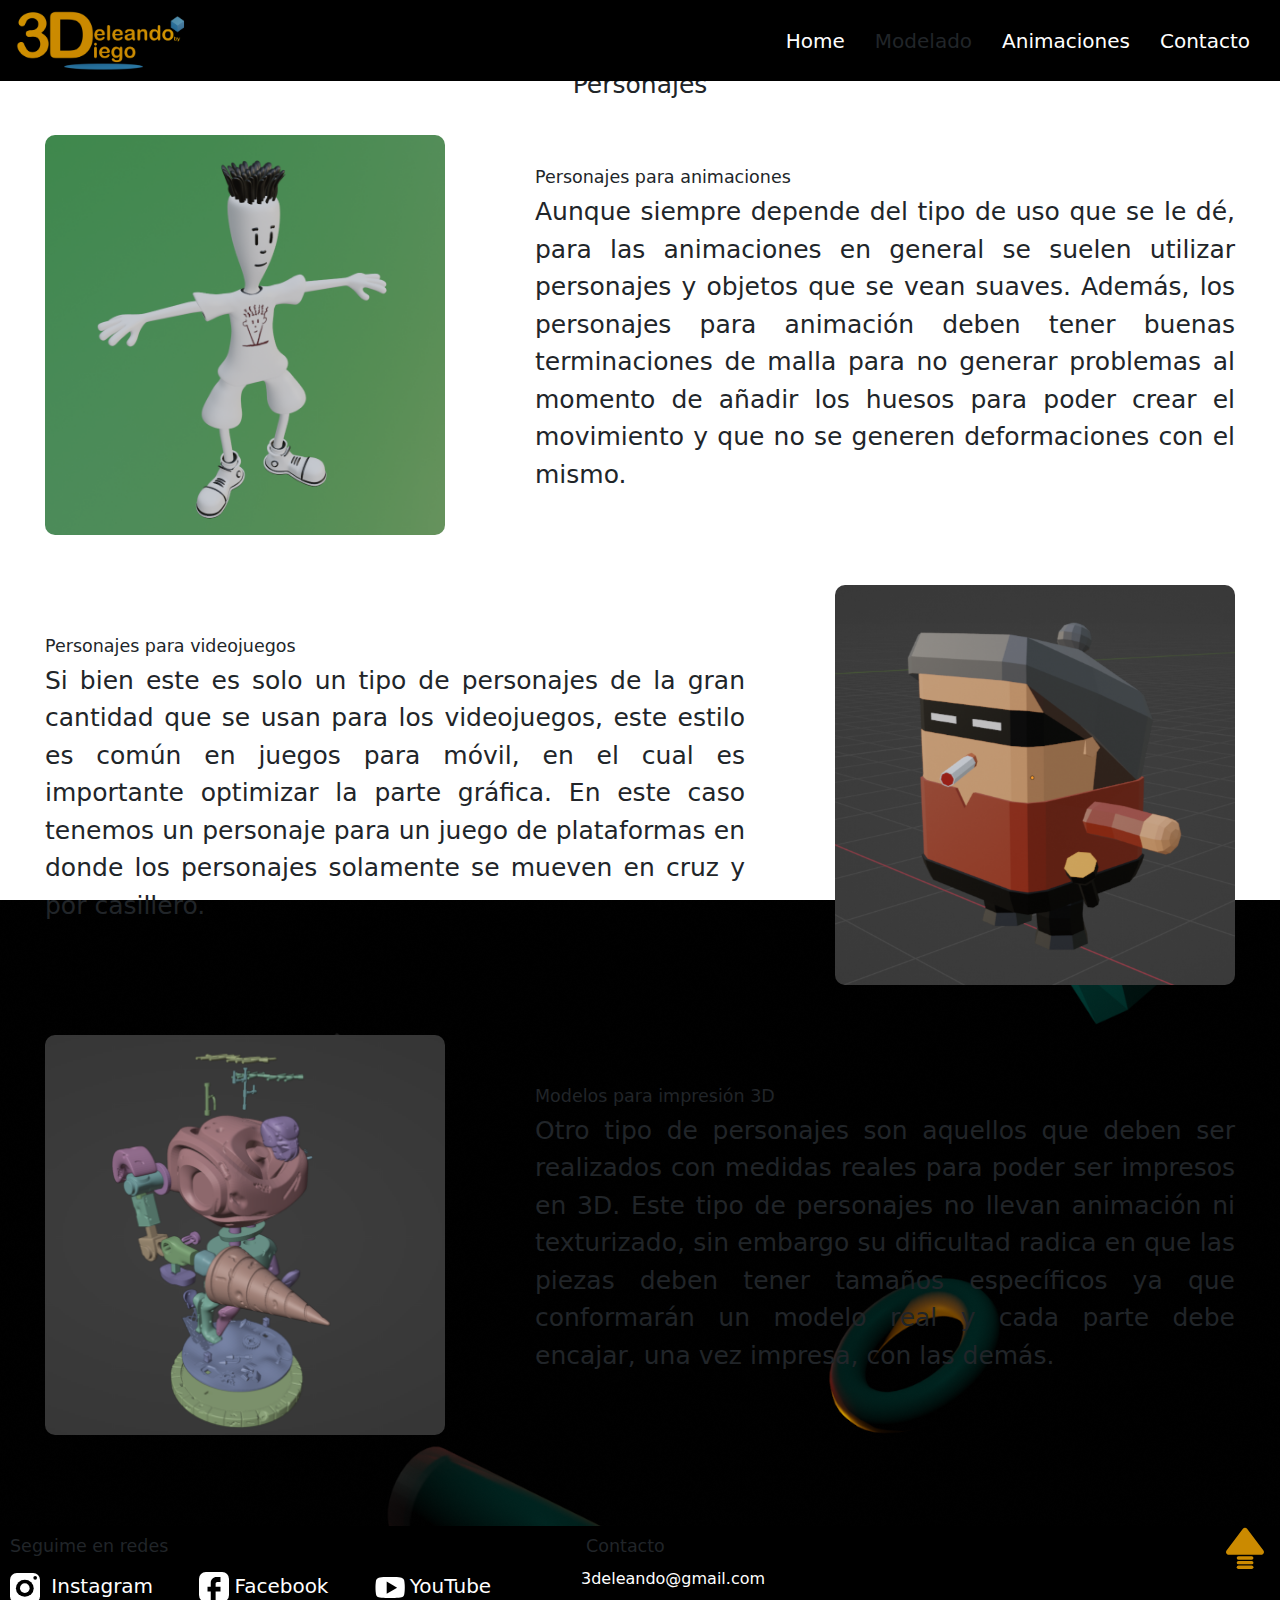
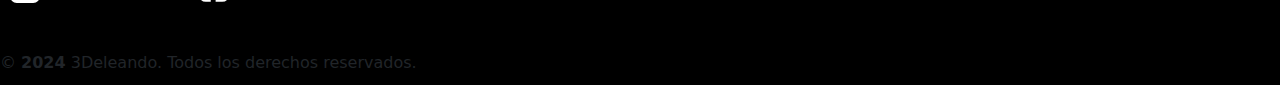
<file: pages/personajes.html>
<!doctype html>
<html>
    <head>
        <meta charset="utf-8"/>
        <meta name="viewport" conent="width=device-width, initial-scale=1.0"/>   
        <link href="../styles/style.css" rel="stylesheet" type="text/css" /> <!--<link> Se usa comunmente para enlazar hojas de estilo-->
        <link href="https://cdn.jsdelivr.net/npm/bootstrap@5.2.3/dist/css/bootstrap.min.css" rel="stylesheet" integrity="sha384-QWTKZyjpPEjISv5WaRU9OFeRpok6YctnYmDr5pNlyT2bRjXh0JMhjY6hW+ALEwIH" crossorigin="anonymous">
        <link href="https://fonts.google.com/specimen/Anton?query=anton" rel="stylesheet" type="text/css"/>
        <link rel="preconnect" href="https://fonts.googleapis.com">
        <link rel="preconnect" href="https://fonts.gstatic.com" crossorigin>
        <link href="https://fonts.googleapis.com/css2?family=Baloo+2:wght@400..800&display=swap" rel="stylesheet">
        <title>3Deleando - Personajes</title>
    </head>
    <body class="grid-container">
        <header id="inicio" class="header" class="grid-header"> 
            <div>
                <a href="../index.html"><img src="../images/logo.png" alt="Logo"></a>
            </div>
            <div class="menu">
                <nav>
                    <ul>
                        <li><a href="../index.html">Home</a></li>
                        <li><a>Modelado</a>
                            <ul>
                                <li><a href="assets.html">Assets</a></li>
                                <li><a href="personajes.html">Personajes</a></li>
                                <!-- <li><a href="mas.html">Más...</a></li> -->
                            </ul>
                        </li>
                        <li><a href="animaciones.html">Animaciones</a></li>
                        <!-- <li><a href="sobremi.html">Sobre mí</a></li> -->
                        <li><a href="contacto.html">Contacto</a></li>
                    </ul>
                </nav>
            </div>
        </header>
        <main class="grid-main">
            <h1 class="titulos">Personajes</h1>
            <section id="video">
                <div class="grilla-imagen">
                    <img src="../images/fido-dido.png" alt="Imagen 1">
                        <div>
                            <h3>Personajes para animaciones</h3>
                            <p>Aunque siempre depende del tipo de uso que se le dé, para las animaciones en general se suelen utilizar personajes y objetos que se vean suaves. Además, los personajes para animación deben tener buenas terminaciones de malla para no generar problemas al momento de añadir los huesos para poder crear el movimiento y que no se generen deformaciones con el mismo.</p>
                        </div>
                </div>
                <div class="grilla-imagen">
                    <div>
                            <h3>Personajes para videojuegos</h3>
                            <p>Si bien este es solo un tipo de personajes de la gran cantidad que se usan para los videojuegos, este estilo es común en juegos para móvil, en el cual es importante optimizar la parte gráfica. En este caso tenemos un personaje para un juego de plataformas en donde los personajes solamente se mueven en cruz y por casillero.</p>
                    </div>
                        <img src="../images/ladron-lowpoly.png" alt="Imagen 2">
                </div>
                <div class="grilla-imagen">
                    <img src="../images/robot-beacon.png" alt="Robot-render">
                    <div>
                        <h3>Modelos para impresión 3D</h3>
                        <p>Otro tipo de personajes son aquellos que deben ser realizados con medidas reales para poder ser impresos en 3D. Este tipo de personajes no llevan animación ni texturizado, sin embargo su dificultad radica en que las piezas deben tener tamaños específicos ya que conformarán un modelo real y cada parte debe encajar, una vez impresa, con las demás.</p>
                    </div>
                </div>
            </section>
        </main>
        <footer class="grid-footer">
            <div class="footer-general">
                <div class="contacto">
                    <div class="redes-sociales">
                        <h3>Seguime en redes</h3>
                        <a href="https://www.instagram.com/3deleando/" target="_blank"><img src="../images/logoinstblanco.svg" alt="Logo instagram"> Instagram</a>
                        <a href="https://www.instagram.com/3deleando/" target="_blank"><img src="../images/logofaceblanco.svg" alt="Logo facebook">Facebook</a>
                        <a href="https://www.instagram.com/3deleando/" target="_blank"><img src="../images/logoyoutubeblanco.svg" alt="Logo youtube">YouTube</a>
                    </div>
                    <div class="informacion-contacto">
                        <h3>Contacto</h3>
                        <p><a href="mailto:3deleando@gmail.com">3deleando@gmail.com</a></p>
                    </div>
                    </div>
                    <div class="volver-arriba">
                        <a href="#inicio"><img src="../images/flechaarriba.svg" alt="Volver Arriba"></a>
                    </div>
                    <div class="copyright">
                    <p><span>&copy; <strong>2024</strong></span> 3Deleando. Todos los derechos reservados.</p>
                </div>
            </div>
        </footer>
        <script src="https://cdn.jsdelivr.net/npm/@popperjs/core@2.11.6/dist/umd/popper.min.js" integrity="sha384-oBqDVmMz9ATKxIep9tiCxS/Z9fNfEXiDAYTujMAeBAsjFuCZSmKbSSUnQlmh/jp3" crossorigin="anonymous">
        </script>
        <script src="https://cdn.jsdelivr.net/npm/bootstrap@5.2.3/dist/js/bootstrap.min.js" integrity="sha384-cuYeSxntonz0PPNlHhBs68uyIAVpIIOZZ5JqeqvYYIcEL727kskC66kF92t6Xl2V" crossorigin="anonymous">
        </script>
    </body>
</html>
</file>
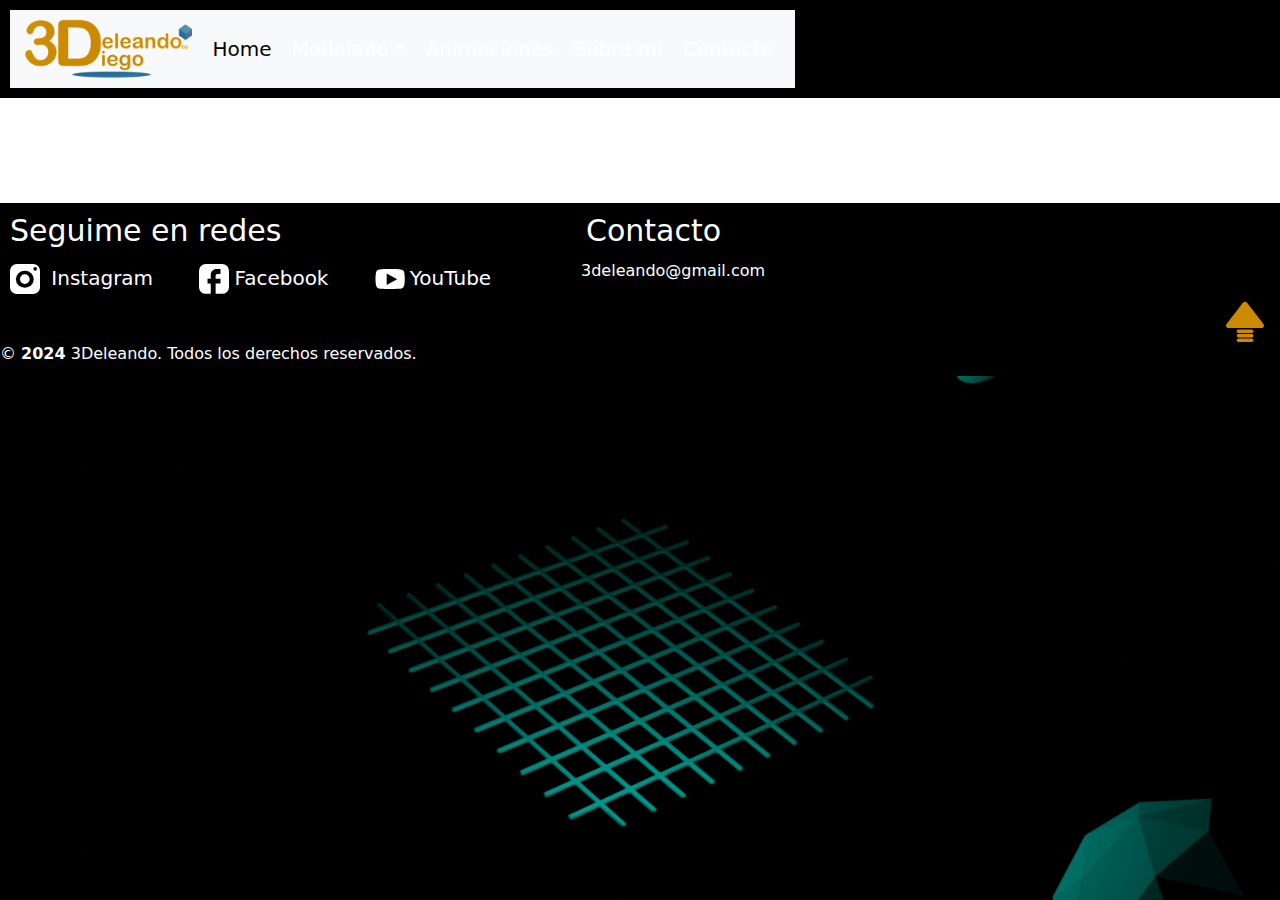
<file: pages/sobremi.html>
<!doctype html>
<html>
    <head>
        <meta charset="utf-8"/>
        <meta name="viewport" conent="width=device-width, initial-scale=1.0"/>   
        <link href="https://cdn.jsdelivr.net/npm/bootstrap@5.2.3/dist/css/bootstrap.min.css" rel="stylesheet" integrity="sha384-QWTKZyjpPEjISv5WaRU9OFeRpok6YctnYmDr5pNlyT2bRjXh0JMhjY6hW+ALEwIH" crossorigin="anonymous">
        <link href="../styles/style.css" rel="stylesheet" type="text/css" /> <!--<link> Se usa comunmente para enlazar hojas de estilo-->
        <link href="https://fonts.google.com/specimen/Anton?query=anton" rel="stylesheet" type="text/css"/>
        <link rel="preconnect" href="https://fonts.googleapis.com">
        <link rel="preconnect" href="https://fonts.gstatic.com" crossorigin>
        <link href="https://fonts.googleapis.com/css2?family=Baloo+2:wght@400..800&display=swap" rel="stylesheet">
        <title>3Deleando - Sobre mi</title>
    </head>
    <body>
        <header id="inicio" class="header"> 
            <!-- <div>
                <a href="../index.html"><img src="../images/logo.png" alt="Logo"></a>
            </div>
            <div id="menu">
                <nav>
                    <ul>
                        <li><a href="../index.html">Home</a></li>
                        <li><a>Modelado</a>
                            <ul>
                                <li><a href="assets.html">Assets</a></li>
                                <li><a href="personajes.html">Personajes</a></li>
                                <li><a href="mas.html">Más...</a></li>
                            </ul>
                        </li>
                        <li><a href="animaciones.html">Animaciones</a></li>
                        <li><a href="sobremi.html">Sobre mí</a></li>
                        <li><a href="contacto.html">Contacto</a></li>
                    </ul>
                </nav>
            </div> -->
            <nav class="navbar navbar-expand-lg bg-light">
                <div class="container-fluid">
                    <a class="navbar-brand" href="index.html"><img src="../images/logo.png" alt="Logo"></a>
                    <!-- <button class="navbar-toggler" type="button" data-bs-toggle="collapse" data-bs-target="#navbarSupportedContent" aria-controls="navbarSupportedContent" aria-expanded="false" aria-label="Toggle navigation">
                        <span class="navbar-toggler-icon"></span>
                    </button> -->
                    <div class="menu" class="collapse navbar-collapse" id="navbarSupportedContent">
                        <ul class="navbar-nav me-auto mb-2 mb-lg-0">
                        <li class="nav-item">
                            <a class="nav-link active" aria-current="page" href="../index.html">Home</a>
                        </li>
                        <li class="nav-item dropdown">
                            <a class="nav-link dropdown-toggle" href="#" role="button" data-bs-toggle="dropdown" aria-expanded="false">Modelado</a>
                            <ul class="dropdown-menu">
                                <li><a class="dropdown-item" href="assets.html">Assets</a></li>
                                <li><a class="dropdown-item" href="personajes.html">Personajes</a></li>
                                <li><a class="dropdown-item" href="mas.html">Más..</a></li>
                            </ul>
                        <li class="nav-item">
                            <a class="nav-link" href="animaciones.html">Animaciones</a>
                        </li>
                        </li>
                        <li class="nav-item">
                            <a class="nav-link" href="sobremi.html">Sobre mí</a>
                        </li>
                        <li class="nav-item">
                            <a class="nav-link" href="contacto.html">Contacto</a>
                        </li>
                        </ul>
                    </div>
                </div>
            </nav>
        </header>
        <main class="grid-main">
        <h1 class="titulos">Sobre mí</h1>
        <p class="pruebaParrafo">Formación, experiencia, etc...</p>
    </main>
    <footer class="grid-footer">
        <div class="footer-general">
            <div class="contacto">
                <div class="redes-sociales">
                    <h3>Seguime en redes</h3>
                    <a href="https://www.instagram.com/3deleando/" target="_blank"><img src="../images/logoinstblanco.svg" alt="Logo instagram"> Instagram</a>
                    <a href="https://www.instagram.com/3deleando/" target="_blank"><img src="../images/logofaceblanco.svg" alt="Logo facebook">Facebook</a>
                    <a href="https://www.instagram.com/3deleando/" target="_blank"><img src="../images/logoyoutubeblanco.svg" alt="Logo youtube">YouTube</a>
                </div>
                <div class="informacion-contacto">
                    <h3>Contacto</h3>
                    <p><a href="mailto:3deleando@gmail.com">3deleando@gmail.com</a></p>
                </div>
            </div>
            <div class="volver-arriba">
                <a href="#inicio"><img src="../images/flechaarriba.svg" alt="Volver Arriba"></a>
            </div>
            <div class="copyright">
                <p><span>&copy; <strong>2024</strong></span> 3Deleando. Todos los derechos reservados.</p>
            </div>
        </div>
    </footer>
    <script src="https://cdn.jsdelivr.net/npm/bootstrap@5.2.3/dist/js/bootstrap.bundle.min.js" integrity="sha384-YvpcrYf0tY3lHB60NNkmXc5s9fDVZLESaAA55NDzOxhy9GkcIdslK1eN7N6jIeHz" crossorigin="anonymous"></script>
    </body>
    </html>
</file>
<file: styles/style.css>
@import url('https://fonts.googleapis.com/css2?family=Baloo+2:wght@400..800&display=swap');

* {
    margin:0;   
    padding:0;
    box-sizing: border-box;
} 

html{
    background-image:url("../images/background-3d-largo.png");
    /* background-image:linear-gradient(black, grey, white, orange); */
    background-size:cover;
    /* background-repeat:no-repeat; */
    /* background-repeat: repeat-x; */
    font-family: "Baloo 2", sans-serif;
    font-optical-sizing: auto;
    font-weight: 400;
    font-style: normal;
    font-size: 62.5%;
    /*1rem = 10px*/
    }

/* .grid-container{
    background-color: green;
} */

/* 
.parallax{
    background-image: url("...");
    background-attachment: fixed;
    background-position: center;
    background-repeat: no-repeat;
    background-size: cover;
    height: 70vh;
} */

header{
    display:flex; /*--> Interactúa mal con el flex del body: hace que el menú quede a la izquierda en el contenedor */
    justify-content:space-between;
    flex-direction: row;
    /* align-items: center; */
    background-color:black;
    /* color:black; */
    padding: 10px;
    width: 100%;
    margin:0px;
    position:fixed;
    top:0;
    left:0;
    z-index:1000; /*Hace que el header esté siempre arriba*/
}

/*LOGO*/
.header img {
    display: flex;
    justify-content: space-between;
    width: 18rem;
    height: auto;
}

.navbar {
    justify-content: flex-end;
    align-items: center;
    width: auto;
}

.menu {
    display: flex;
    justify-content: flex-end;
    align-items: center;
    flex-grow: 1;
}

.menu ul{
    display:flex;
    list-style-type: none;
    padding:0;
    margin:0;
}

.menu ul li{
    display:inline; /* Pone los botones en línea */
    margin-right: 1rem; /*Margen de la caja con el borde de la pantalla*/
    position:relative; /* Posición para las sublistas */
}

.menu ul li a{
    display:inline-block;
    padding: 1rem;
    color:#fff;
    text-decoration-line: none; /*Quitar la línea de los links*/
    font-size:2rem;
}

.menu ul li a:hover{ /*Acción para cuando el mouse pasa por encima*/
    background-color: rgba(203, 138, 0, 1);
    border-radius: 0.5rem;
    /* padding:0.5rem; --> Esto causa problemas con el padding del "#menu nav ul li a"*/
}

.menu ul li ul{
    display: none; /* Ocultar sublistas por defecto */
    position: absolute; /* Posicionar sublistas de manera absoluta */
    top: 100%; /* Desplazar sublistas hacia abajo */
    left: 0;
    background-color: rgb(0, 0, 0);
    border: none;/*solid #ccc;*/
    padding: 0.5rem 0rem;
    font-size:1rem;
    list-style-type: none;
}

.menu ul li:hover ul{
    display:block; /* Mostrar sublistas cuando se pasa el ratón sobre el elemento padre */
    border-radius: 0.5rem;
    padding:0.5rem;
}

.grid-section {
    margin: 0 2rem 0 2rem;
}

/* body {
    display:flex;
    height: auto;
    width: 1000px;
    margin: 1rem 1rem 1rem 0rem;
    background-color: none;
    padding: 0 20px 20px 20px;
    color:#ffffff;
    border: 5px solid rgb(255, 255, 255);
} */

body {
    display: flex;
    flex-direction: column;
    /* min-height: 100vh; */
    background-color: none;
    color:#ffffff;
}

h1 {
    padding: 20px 0;
    margin-top: 5rem;
    text-align:center;
    font-size:5rem;
}

.tituloprincipal {
    padding: 20px 0;
    margin-top: 1rem;
    text-align:center;
    font-size:5rem;
}

main {
    height: auto;
    width: 100%;
}

h3{
    font-size: 3rem;
    /* margin-bottom: 10rem; */
}

.grilla-imagen{
    display:flex;
    flex-direction: row;
    justify-content: space-around;
    align-items:center;
    margin: 0 0 3rem 0;
}

.grilla-imagen img{
    width: 40rem;
    height: auto;
    border-radius: 1rem;
    margin: 1rem 0 1rem 0;
}

.grilla-imagen p{
    width: 70rem;
    height: auto;
}

.grilla-video{
    display:flex;
    flex-direction: row;
    justify-content: space-around;
    align-items:center;
    margin: 0 0 3rem 0;
}

.grilla-video video{
    width: 40rem;
    height: auto;
    border-radius: 1rem;
}

.grilla-video p{
    width: 70rem;
    height: auto;
}

p{
    font-size: 2.5rem;
    text-align:justify;
}

p li {
    font-size: 1.6rem;
    line-height: 2;
    letter-spacing: 0.1rem;
}

/* body img {
    display:block; --> genera problemas en la ubicación del logo
    margin:0 auto;
    width: 100;
    height:auto;
} */

/*Carusel de Imágenes*/
/* Estilos para la lista de imágenes */
.carousel {
    width: 80%; /* Ajusta esto según tus necesidades, el 60% es solo un ejemplo*/
    overflow: hidden; /*Oculta las imágenes que están fuera del contenedor*/
    margin: 0 auto; /*Centra el carrusel en la página*/
}

.slides {
    display: flex;
    list-style: none;
    flex-wrap: nowrap;
    overflow-x: auto; /* Propiedad de box-model: Permitir el desplazamiento horizontal */
    margin: 1rem 5rem 5rem 5rem;
    /* margin: 0; Eliminar el margen predeterminado */
     /* width: auto; Ancho suficiente para contener todas las imágenes en línea */
}

.slides li {
    /* margin-left: 2rem; */
    /* padding: 0 2rem;
    width: 100rem; */
    flex: 0 0 33.3333%; /* Muestra 3 imágenes a la vez, ajusta a 50% para 2 imágenes */
    box-sizing: border-box;
    padding: 0 1rem; /* Espacio entre las imágenes */
}

.slides li img {
    max-width: 100%; /* Ajusta el ancho de la imagen al ancho del elemento de lista */
    height: auto; /* Mantiene la proporción de aspecto de la imagen */
    border-radius: 1rem;
    /* width: 100%; */
}

.video-container {
    /* flex-direction: row; */
    justify-content: space-around;
}

footer {
    align-items: flex-end;
    font-size:2rem;
    background-color: black;
    position:relative;
    bottom:0%;
    margin-top:auto;
}

footer p, li{
    font-size:1.6rem;
}

/* .content-wrapper {
    flex: 1 0 auto;
} */

/* footer {
    display:flex;
    flex-direction: column;
    align-items: center;
    justify-content: center;
    padding:2rem;
    font-size:2rem;
    background-color: black;
    color:#ffffff;
    text-align:center;
    width:100%;
    margin-top:auto;
} */

.footer-general {
    padding:0; /*con 1, agrega un espacio debajo del footer*/
    margin:0;
}

.footer-general div h3{
    margin:1rem;
}

.contacto {
    display:flex; /*display flex para contacto que contiene a redes-sociales y a información-contacto*/
    /* flex-direction: row; */
    /* justify-content: space-between; */
}

.redes-sociales,
.informacion-contacto {
    flex-basis: 45%; /* Define el ancho inicial de cada columna */
}

.redes-sociales h3,
.informacion-contacto h3 {
    margin-bottom: 1rem; /* Espaciado inferior para los encabezados */
}

.contacto img{
    display:inline;
    width: 3rem;
    margin:0.5rem;
    vertical-align: middle;
}

.contacto a{
    text-decoration: none;
    color:#fff;
    margin:0.5rem;
    margin-right: 3rem;
}

.contacto a:hover{
    background-color: rgba(203, 138, 0, 1);
    border-radius:0.5rem;
    padding:1rem;
}

.volver-arriba {
    display: flex;
    flex-direction: row;
    justify-content: end;
    position: sticky;
    bottom: 1rem;
    left: 60rem;
    margin-right: 1rem;
}

.volver-arriba img{
    width:5rem;
    height: auto;
}

.volver-arriba img:hover{
    background-color: rgba(36, 107, 150, 1);
    border-radius: 12rem;
}
/*<---Grids--->*/
.grid-header {
    grid-area: header;
}

.grid-main{
    grid-area: main;
}

.grid-section{
    grid-area: section;
}

.grid-footer{
    grid-area: footer;
}

.grid-container {   
    display: grid;
    grid-row-gap: 1rem;
    grid-column-gap: 1rem;
    width: 100%;
    height: 100vh;
}   
/*mobile*/
@media screen and (min-width: 320px) and (max-width: 767px){
    .grid-container {   
        grid-template-columns: 1fr;
        grid-template-rows: 4rem auto 20rem;
        grid-template-areas:    
            "header"
            "main"
            "footer";
        grid-row-gap: 1rem;
        grid-column-gap: 1rem;
    }
}
/*tablet*/
@media screen and (min-width: 768px) and (max-width: 1023px){
    .grid-container {   
        grid-template-columns: repeat(3, 1fr);
        grid-template-rows: 4rem auto 20rem;
        grid-template-areas:    
            "header header header"
            "main main main"
            "footer footer footer"
            ;
        grid-row-gap: 1rem;
        grid-column-gap: 1rem;
    }

    /* Carusel de Imágenes */
    .carousel {
        overflow: hidden; /* Oculta el desbordamiento para mantener las imágenes dentro del contenedor */
        width:80%;
        margin:auto;
        margin-top:10rem;
    }
}

/*desktop*/
@media screen and (min-width: 1024px){
    .grid-container {   
        grid-template-columns: repeat(3, 1fr);
        grid-template-rows: 4rem auto 20rem;
        grid-template-areas:    
            "header header header"
            "main main main"
            "footer footer footer"
            ;
        grid-row-gap: 1rem;
        grid-column-gap: 1rem;
    }
}
</file>
